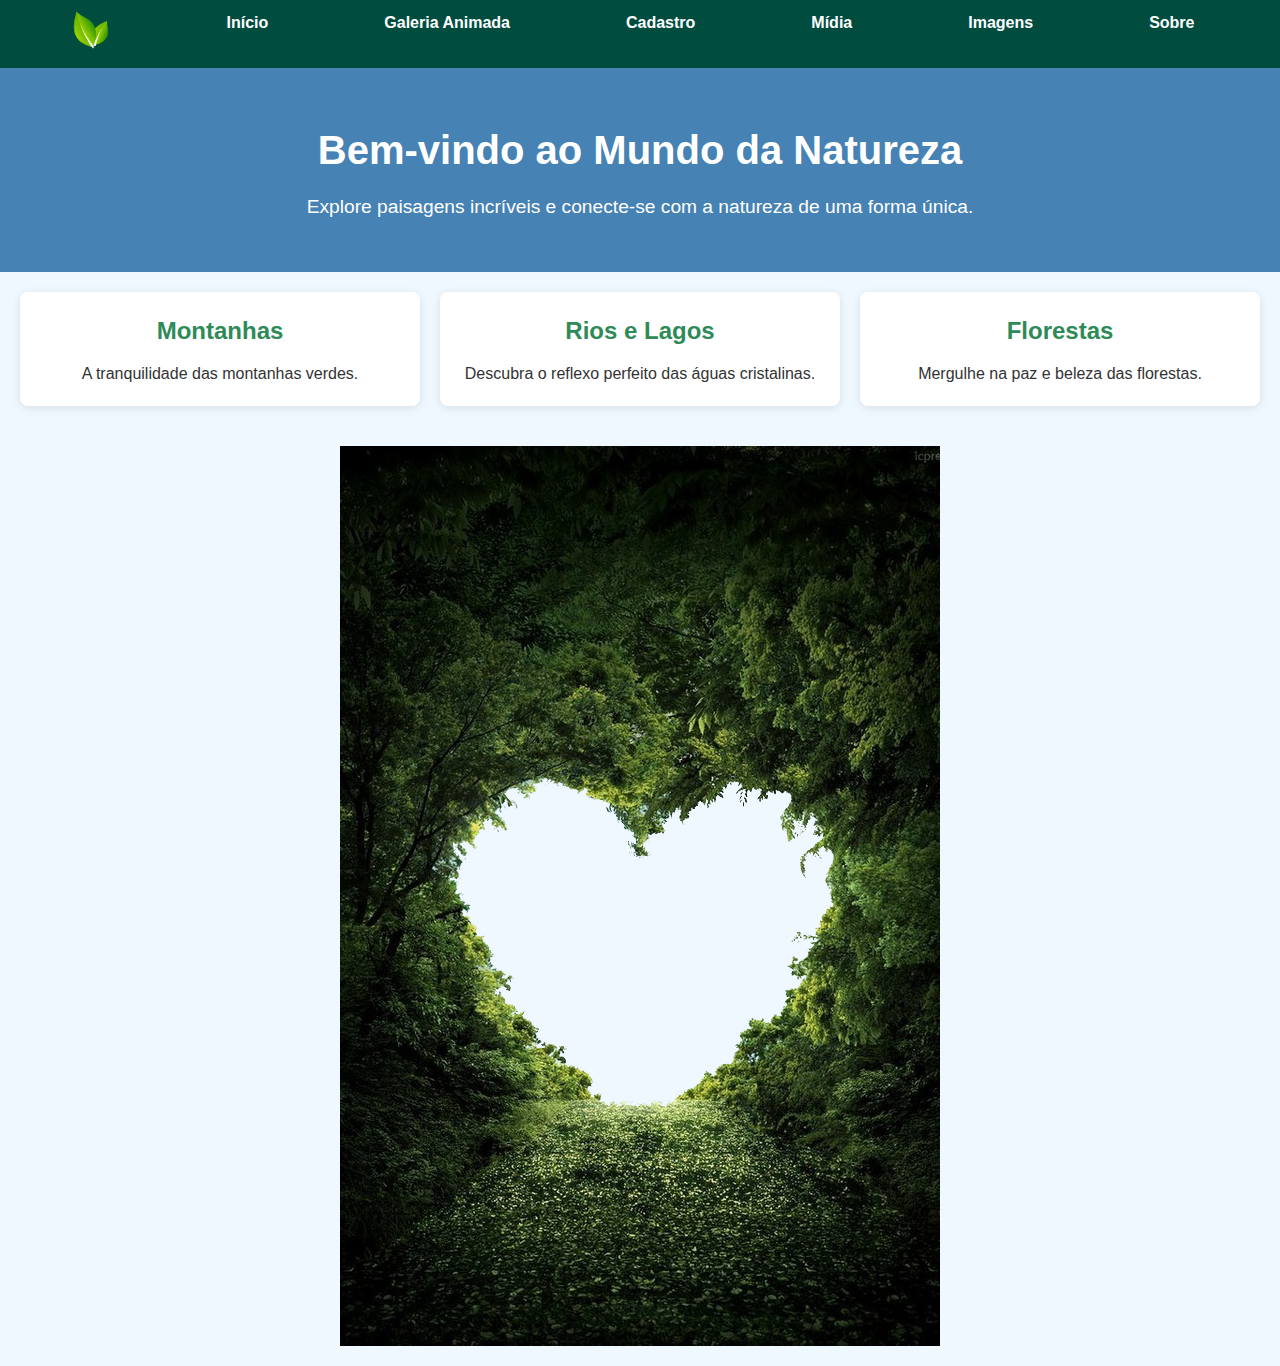
<file: projeto final front end/index.html>
<!DOCTYPE html>
<html lang="pt-BR">
<head>
    <meta charset="UTF-8">
    <meta name="viewport" content="width=device-width, initial-scale=1.0">
    <link rel="stylesheet" href="css/style.css">
    <link rel="icon" href="images/logo.png" type="image/png">
    <title>Explorando a Natureza</title>
</head>
<body>
    <header>
        <nav class="navbar">
            <ul>
                <li class="logo">
                    <a href="index.html">
                        <img src="images/logo.png" alt="Logo do site">
                    </a>
                </li>
                <li><a href="index.html">Início</a></li>
                <li><a href="pages/slideshow.html">Galeria Animada</a></li>
                <li><a href="pages/cadastro.html">Cadastro</a></li>
                <li><a href="pages/midia.html">Mídia</a></li>
                <li><a href="pages/galeria.html">Imagens</a></li>
                <li><a href="pages/sobre.html">Sobre</a></li>
            </ul>
        </nav>
    </header>
    <main>
        <section class="hero">
            <h1>Bem-vindo ao Mundo da Natureza</h1>
            <p>Explore paisagens incríveis e conecte-se com a natureza de uma forma única.</p>
        </section>
        <section class="highlights">
            <div class="highlight-card">
                <h2>Montanhas</h2>
                <p>A tranquilidade das montanhas verdes.</p>
            </div>
            <div class="highlight-card">
                <h2>Rios e Lagos</h2>
                <p>Descubra o reflexo perfeito das águas cristalinas.</p>
            </div>
            <div class="highlight-card">
                <h2>Florestas</h2>
                <p>Mergulhe na paz e beleza das florestas.</p>
            </div>
        </section>
        <section class="image-container">
            <img src="images/index.png" alt="Imagem de inicio">
        </section>
    </main>
</body>
</html>
</file>
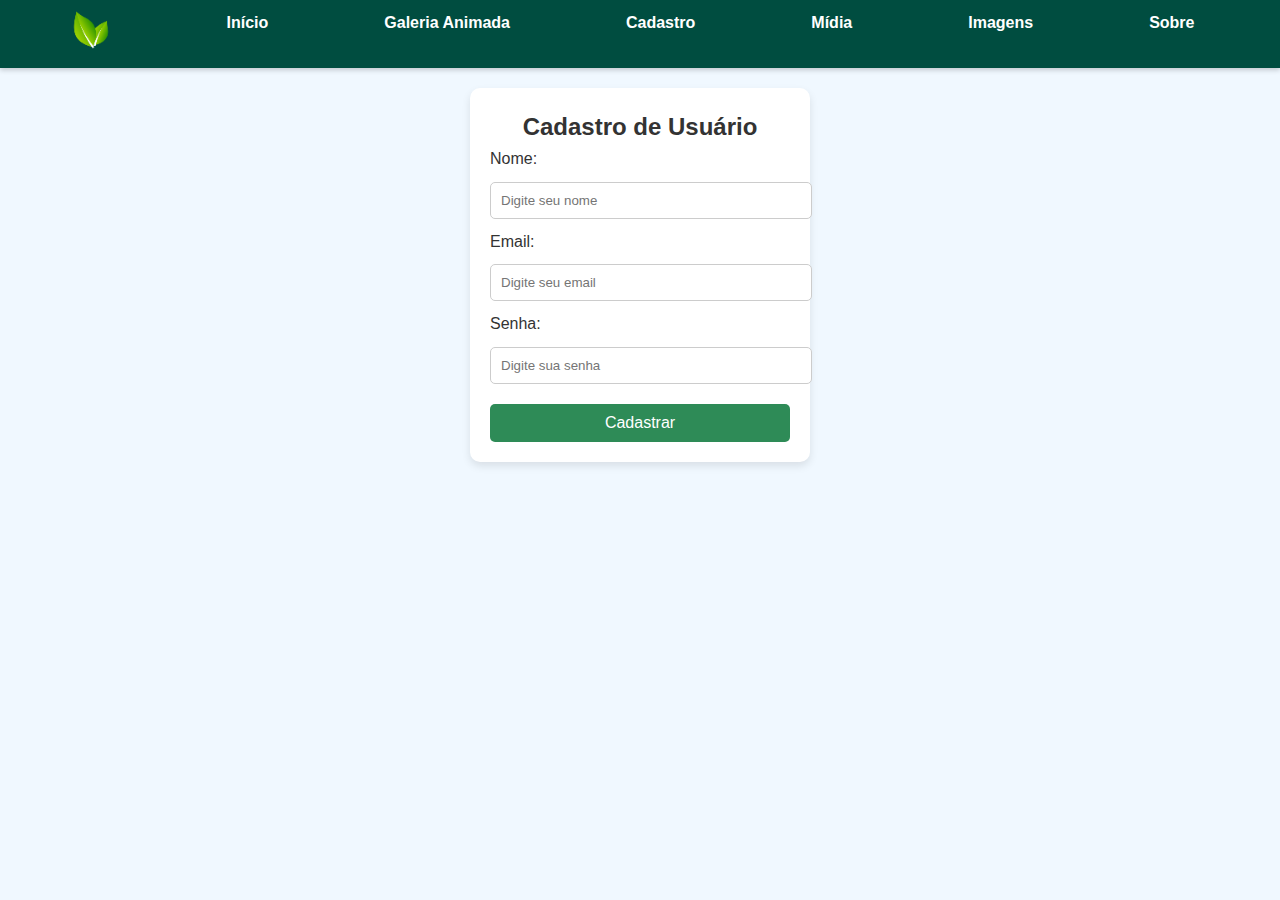
<file: projeto final front end/pages/cadastro.html>
<!DOCTYPE html>
<html lang="pt-BR">
<head>
    <meta charset="UTF-8">
    <meta name="viewport" content="width=device-width, initial-scale=1.0">
    <link rel="stylesheet" href="../css/style.css">
    <script src="../js/script.js" defer></script>
    <link rel="icon" href="../images/logo.png" type="image/png">
    <title>Cadastro</title>
</head>
<body>
    <header>
        <nav class="navbar">
            <ul>
                <li class="logo">
                    <a href="../index.html">
                        <img src="../images/logo.png" alt="Logo do site">
                    </a>
                </li>
                <li><a href="../index.html">Início</a></li>
                <li><a href="slideshow.html">Galeria Animada</a></li>
                <li><a href="cadastro.html">Cadastro</a></li>
                <li><a href="midia.html">Mídia</a></li>
                <li><a href="galeria.html">Imagens</a></li>
                <li><a href="sobre.html">Sobre</a></li>
            </ul>
        </nav>
    </header>
    <main>
       <!-- Card com formulário -->
       <div class="card">
        <h2>Cadastro de Usuário</h2>
        <form id="cadastro-form">
            <label for="nome">Nome:</label>
            <input type="text" id="nome" placeholder="Digite seu nome" required>

            <label for="email">Email:</label>
            <input type="email" id="email" placeholder="Digite seu email" required>

            <label for="senha">Senha:</label>
            <input type="password" id="senha" placeholder="Digite sua senha" required>

            <button type="submit" id="submit-btn">Cadastrar</button>
        </form>
    </div>
    
        <!-- Modal de confirmação -->
        <div id="modal" class="hidden">
            <div class="modal-content">
                <p>Cadastro realizado com sucesso!</p>
                <button id="fechar-modal">Fechar</button>
            </div>
        </div>
    </main>
        <script src="../js/script.js"></script> 
</body>
</html>
</file>
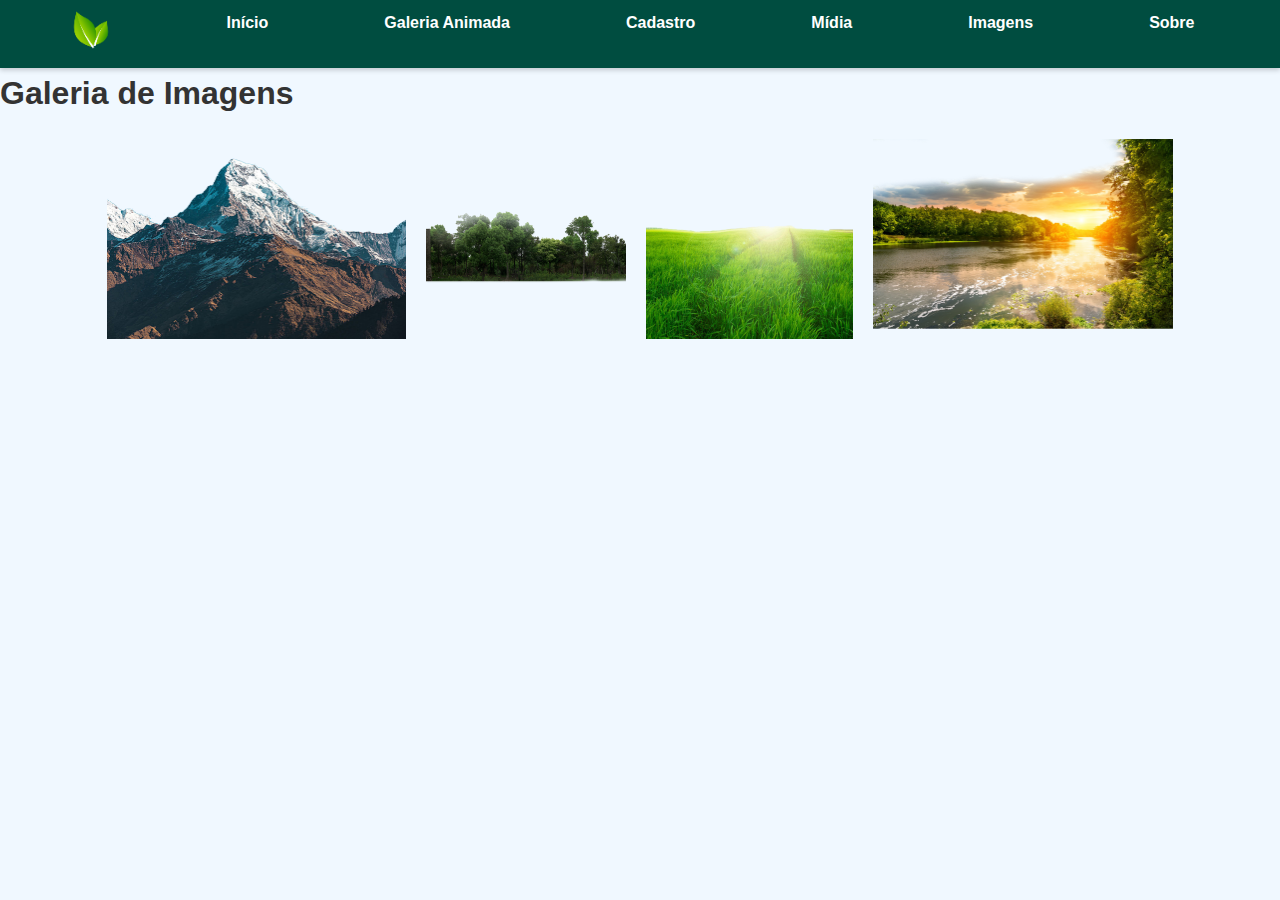
<file: projeto final front end/pages/galeria.html>
<!DOCTYPE html>
<html lang="pt-BR">
<head>
    <meta charset="UTF-8">
    <meta name="viewport" content="width=device-width, initial-scale=1.0">
    <link rel="stylesheet" href="../css/style.css">
    <link rel="icon" href="../images/logo.png" type="image/png">
    <title>Galeria de Imagens</title>
</head>
<body>
    <header>
        <nav class="navbar">
            <ul>
                <li class="logo">
                    <a href="../index.html">
                        <img src="../images/logo.png" alt="Logo do site">
                    </a>
                </li>
                <li><a href="../index.html">Início</a></li>
                <li><a href="slideshow.html">Galeria Animada</a></li>
                <li><a href="cadastro.html">Cadastro</a></li>
                <li><a href="midia.html">Mídia</a></li>
                <li><a href="galeria.html">Imagens</a></li>
                <li><a href="sobre.html">Sobre</a></li>
            </ul>
        </nav>
    </header>
    <main>
        <h1>Galeria de Imagens</h1>
        <section class="gallery">
            <img src="../images/montanha.png" alt="Montanhas" onclick="ampliarImagem(this)">
            <img src="../images/floresta.png" alt="Floresta" onclick="ampliarImagem(this)">
            <img src="../images/campo.png" alt="Campo" onclick="ampliarImagem(this)">
            <img src="../images/rio.png" alt="Rio" onclick="ampliarImagem(this)">
        </section>
        <div class="zoomed-image" id="zoomed-image" onclick="fecharZoom()"></div>
    </main>
    <script src="../js/script.js" defer></script>
</body>
</html>
</file>
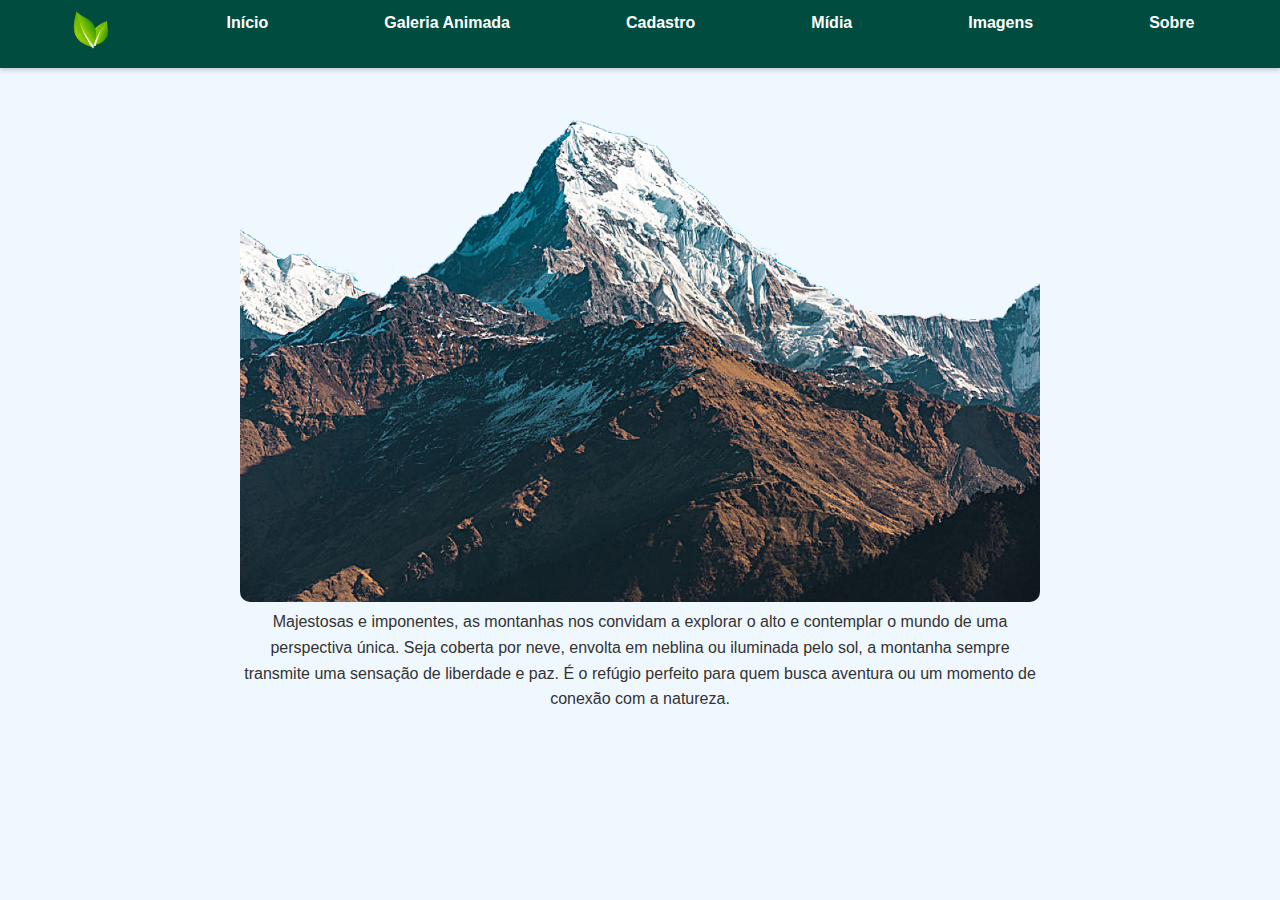
<file: projeto final front end/pages/slideshow.html>
<!DOCTYPE html>
<html lang="pt-BR">
<head>
    <meta charset="UTF-8">
    <meta name="viewport" content="width=device-width, initial-scale=1.0">
    <link rel="stylesheet" href="../css/style.css">
    <script src="../js/script.js" defer></script>
    <link rel="icon" href="../images/logo.png" type="image/png">
    <title>Galeria Animada</title>
</head>
<body>
    <header>
        <nav class="navbar">
            <ul>
                <li class="logo">
                    <a href="../index.html">
                        <img src="../images/logo.png" alt="Logo do site">
                    </a>
                </li>
                <li><a href="../index.html">Início</a></li>
                <li><a href="slideshow.html">Galeria Animada</a></li>
                <li><a href="cadastro.html">Cadastro</a></li>
                <li><a href="midia.html">Mídia</a></li>
                <li><a href="galeria.html">Imagens</a></li>
                <li><a href="sobre.html">Sobre</a></li>
            </ul>
        </nav>
    </header>
    <main>
        <div class="slideshow">
            <div class="slides">
                <div class="slide active">
                    <img src="../images/montanha.png" alt="Montanha">
                    <p>Majestosas e imponentes, as montanhas nos convidam a explorar o alto e contemplar o mundo de uma perspectiva única. Seja coberta por neve, envolta em neblina ou iluminada pelo sol, a montanha sempre transmite uma sensação de liberdade e paz. É o refúgio perfeito para quem busca aventura ou um momento de conexão com a natureza.</p>
                </div>
                <div class="slide">
                    <img src="../images/rio.png" alt="Rio">
                    <p>Os rios são as veias da Terra, fluindo com vida e energia. Com suas águas cristalinas (ou às vezes misteriosas), eles carregam histórias e renovam paisagens por onde passam. Um rio é mais do que um caminho d'água; é um lugar para se refrescar, meditar ou simplesmente se encantar com a sua serenidade.</p>
                </div>
                <div class="slide">
                    <img src="../images/floresta.png" alt="Floresta">
                    <p>Entrar numa floresta é como entrar em outro mundo: uma sinfonia de sons, cheiros e cores que acalmam a alma. Cada árvore guarda segredos antigos, e o ar fresco é um abraço silencioso da natureza. É um lar para incontáveis vidas e um lembrete da importância de cuidar do nosso planeta.</p>
                </div>
                <div class="slide">
                    <img src="../images/campo.png" alt="Campo">
                    <p>O campo é sinônimo de simplicidade e calmaria. Com suas paisagens amplas, cheias de verde e flores, ele é um convite para respirar fundo e desacelerar. É o lugar onde o tempo parece correr diferente, perfeito para quem busca tranquilidade e quer se reconectar com a essência da vida.</p>
                </div>
            </div>
        </div>
    </main>
    <script src="../js/script.js"></script>
</body>
</html>
</file>
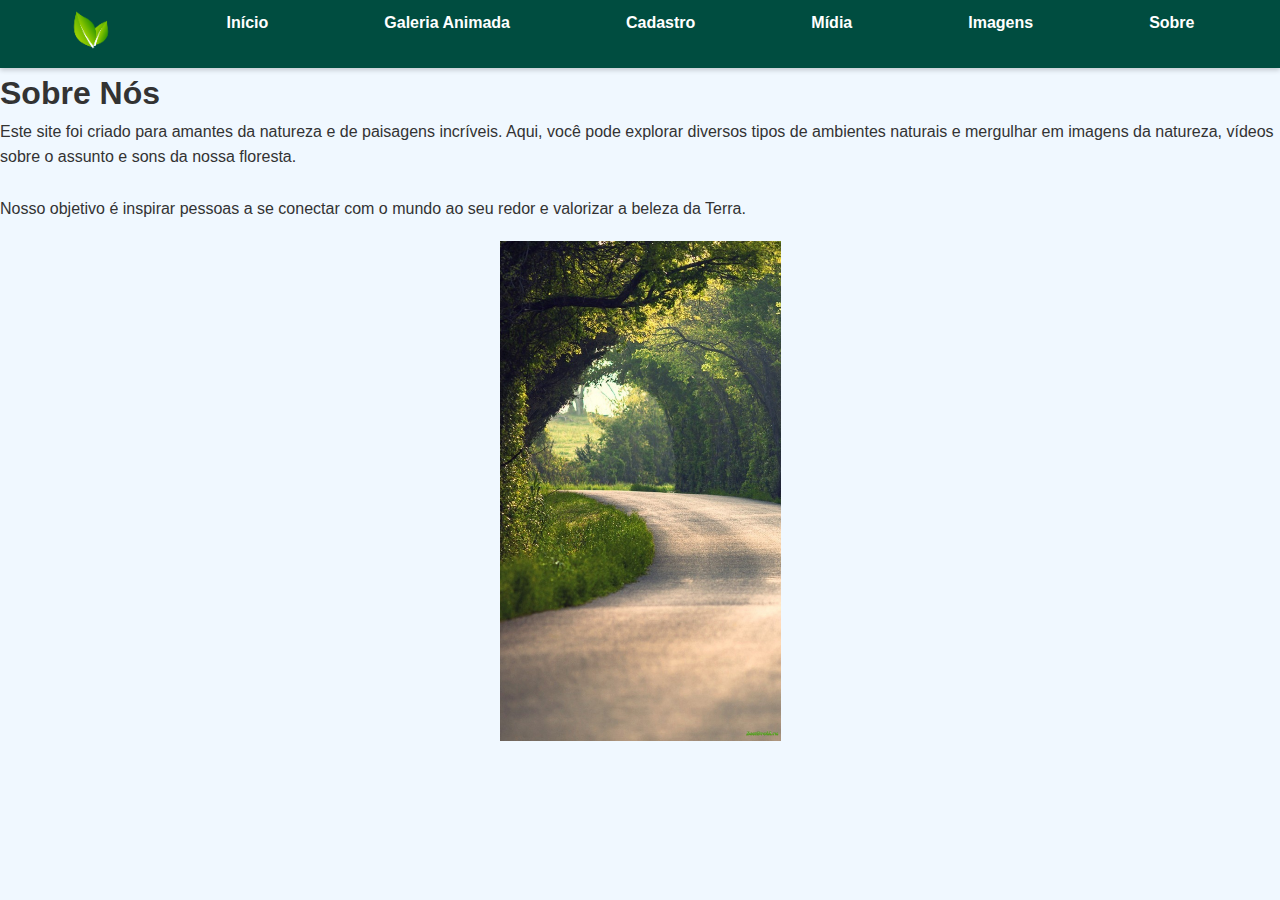
<file: projeto final front end/pages/sobre.html>
<!DOCTYPE html>
<html lang="pt-BR">
<head>
    <meta charset="UTF-8">
    <meta name="viewport" content="width=device-width, initial-scale=1.0">
    <link rel="stylesheet" href="../css/style.css">
    <link rel="icon" href="../images/logo.png" type="image/png">
    <title>Sobre</title>
</head>
<body>
    <header>
        <nav class="navbar">
            <ul>
                <li class="logo">
                    <a href="../index.html">
                        <img src="../images/logo.png" alt="Logo do site">
                    </a>
                </li>
                <li><a href="../index.html">Início</a></li>
                <li><a href="slideshow.html">Galeria Animada</a></li>
                <li><a href="cadastro.html">Cadastro</a></li>
                <li><a href="midia.html">Mídia</a></li>
                <li><a href="galeria.html">Imagens</a></li>
                <li><a href="sobre.html">Sobre</a></li>
            </ul>
        </nav>
    </header>
    <main>
        <h1>Sobre Nós</h1>
        <p>Este site foi criado para amantes da natureza e de paisagens incríveis. Aqui, você pode explorar diversos tipos de ambientes naturais e mergulhar em imagens da natureza, vídeos sobre o assunto e sons da nossa floresta.</p><br>
        <p>Nosso objetivo é inspirar pessoas a se conectar com o mundo ao seu redor e valorizar a beleza da Terra.</p>
        <section class="image-container">
            <img src="../images/sobre.png" alt="Estrada na Floresta">
        </section>
    </main>
</body>
</html>
</file>
<file: projeto final front end/css/style.css>
/* Paleta de Cores */
:root {
    --primary-green: #2e8b57;
    --secondary-blue: #4682b4;
    --nav-green:#004d40;
    --background-light: #f0f8ff;
    --text-dark: #333;
}

/* Reset */
body, h1, h2, p, ul, li {
    margin: 0;
    padding: 0;
    box-sizing: border-box;
}

/* Estilos Gerais */
body {
    font-family: Arial, sans-serif;
    background-color: var(--background-light);
    color: var(--text-dark);
    line-height: 1.6;
}

/* Hero Section */
.hero {
    text-align: center;
    padding: 50px 20px;
    background: var(--secondary-blue);
    color: white;
}

.hero h1 {
    font-size: 2.5em;
}

.hero p {
    margin-top: 10px;
    font-size: 1.2em;
}

/* Highlights */
.highlights {
    display: flex;
    justify-content: space-around;
    padding: 20px;
    gap: 20px;
}

.highlight-card {
    background: white;
    border-radius: 8px;
    box-shadow: 0px 2px 10px rgba(0, 0, 0, 0.1);
    padding: 20px;
    text-align: center;
    width: 30%;
}

.highlight-card h2 {
    color: var(--primary-green);
    margin-bottom: 10px;
}

.highlight-card p {
    color: var(--text-dark);
}
/* Imagens */
.image-container {
    display: flex;
    justify-content: center;
    margin: 20px 0;
}

.image-container img {
    max-width: 100%;
    height: auto;
}

/* Barra de navegação */
.navbar {
    background-color:var(--nav-green);
    padding: 10px 20px;
    box-shadow: 0px 2px 5px rgba(0, 0, 0, 0.2);
    align-items: center;
    justify-content: space-between;
}

.navbar li {
    margin-right: 15px;
}

.navbar .logo img {
    height: 40px; 
    width: auto;
}

.navbar a {
    text-decoration: none;
    color: white;
    font-weight: bold;
}

.navbar a:hover {
    color: #80cbc4; 
}
.navbar ul {
    list-style: none;
    display: flex;
    justify-content: space-around;
}

/* Slideshow */

.slideshow {
    position: relative;
    max-width: 800px;
    margin: auto;
    overflow: hidden;
}

.slides {
    display: flex;
    transition: transform 0.5s ease-in-out;
}

.slide {
    display: none;
    flex: 0 0 100%;
    text-align: center;
}

.slide img {
    max-width: 100%;
    height: auto;
    border-radius: 10px;
}

.slide.active {
    display: block;
}

/* Cadastro */
/* Estilo do Card */
.card {
    width: 300px;
    padding: 20px;
    margin: 20px auto;
    border-radius: 10px;
    box-shadow: 0 4px 8px rgba(0, 0, 0, 0.1);
    background-color: #fff;
}

.card h2 {
    text-align: center;
}

.card input {
    width: 100%;
    padding: 10px;
    margin: 10px 0;
    border-radius: 5px;
    border: 1px solid #ccc;
}

.card button {
    width: 100%;
    padding: 10px;
    background-color: var(--primary-green);
    color: white;
    border: none;
    border-radius: 5px;
    cursor: pointer;
}

.card button:hover {
    background-color: var(--primary-green);
}

/* Estilo do Modal */
.modal {
    display: flex;
    justify-content: center;
    align-items: center;
    position: fixed;
    top: 0;
    left: 0;
    width: 100%;
    height: 100%;
    background-color: rgba(0, 0, 0, 0.5); /* Fundo semitransparente */
    z-index: 9999;
    visibility: hidden;
    opacity: 0;
    transition: visibility 0s, opacity 0.3s ease-in-out;
}

.modal-content {
    background-color: white;
    padding: 20px;
    border-radius: 8px;
    box-shadow: 0 4px 6px rgba(0, 0, 0, 0.1);
    text-align: center;
    width: 300px;
}

.hidden {
    visibility: hidden;
    opacity: 0;
}

/* Botão de Fechar */
button {
    background-color: #007bff;
    color: white;
    border: none;
    padding: 10px 20px;
    font-size: 16px;
    cursor: pointer;
    border-radius: 5px;
    margin-top: 10px;
}

button:hover {
    background-color: #0056b3;
}

/* Estilo da Galeria */
.gallery {
    display: flex;
    justify-content: center;
    gap: 20px;
    flex-wrap: wrap;
    padding: 20px;
}

.gallery img {
    height: 200px; 
    width: auto;
    cursor: pointer;
    transition: transform 0.3s ease-in-out;
}

/* Estilo do contêiner para a imagem ampliada */
.zoomed-image {
    display: none;
    position: fixed;
    top: 0;
    left: 0;
    width: 100%;
    height: 100%;
    background-color: rgba(0, 0, 0, 0.8);
    justify-content: center;
    align-items: center;
    z-index: 9999;
    cursor: pointer;
}

/* Tornando o contêiner ativo visível */
.zoomed-image.active {
    display: flex;
}

.zoomed-img {
    max-width: 90%;
    max-height: 90%;
    object-fit: contain;
}
</file>
